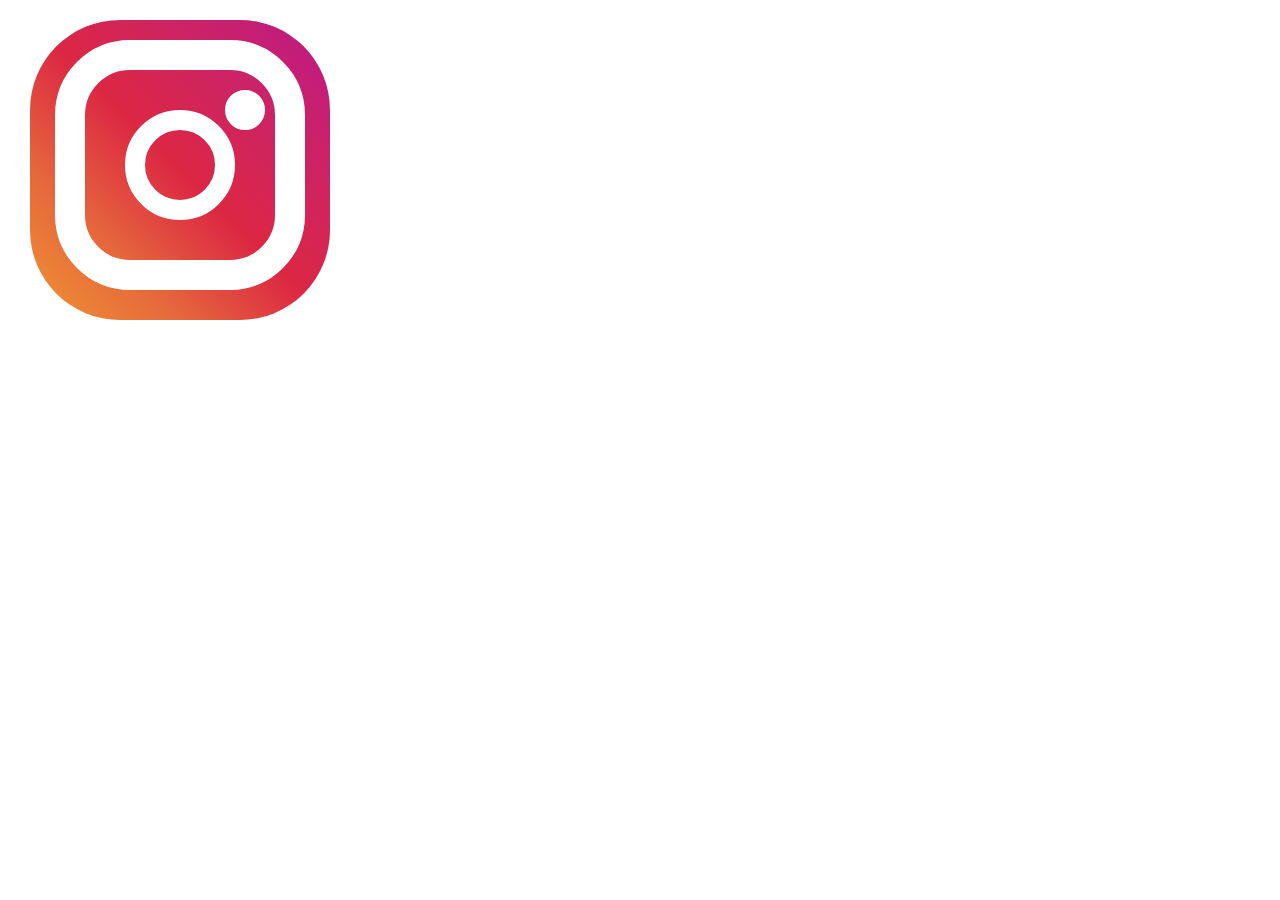
<file: Lesson11/index.html>
<!DOCTYPE html>
<html lang="en">
<head>
    <meta charset="UTF-8">
    <meta http-equiv="X-UA-Compatible" content="IE=edge">
    <meta name="viewport" content="width=device-width, initial-scale=1.0">
    <title>Document</title>
    <link rel="stylesheet" href="assets/CSS/style.css">
</head>
<body>
    <div class="logo">
        <div class="white-line">
            <div class="round"></div>
            <div class="circle"></div>
        </div>
    </div>
</body>
</html>
</file>
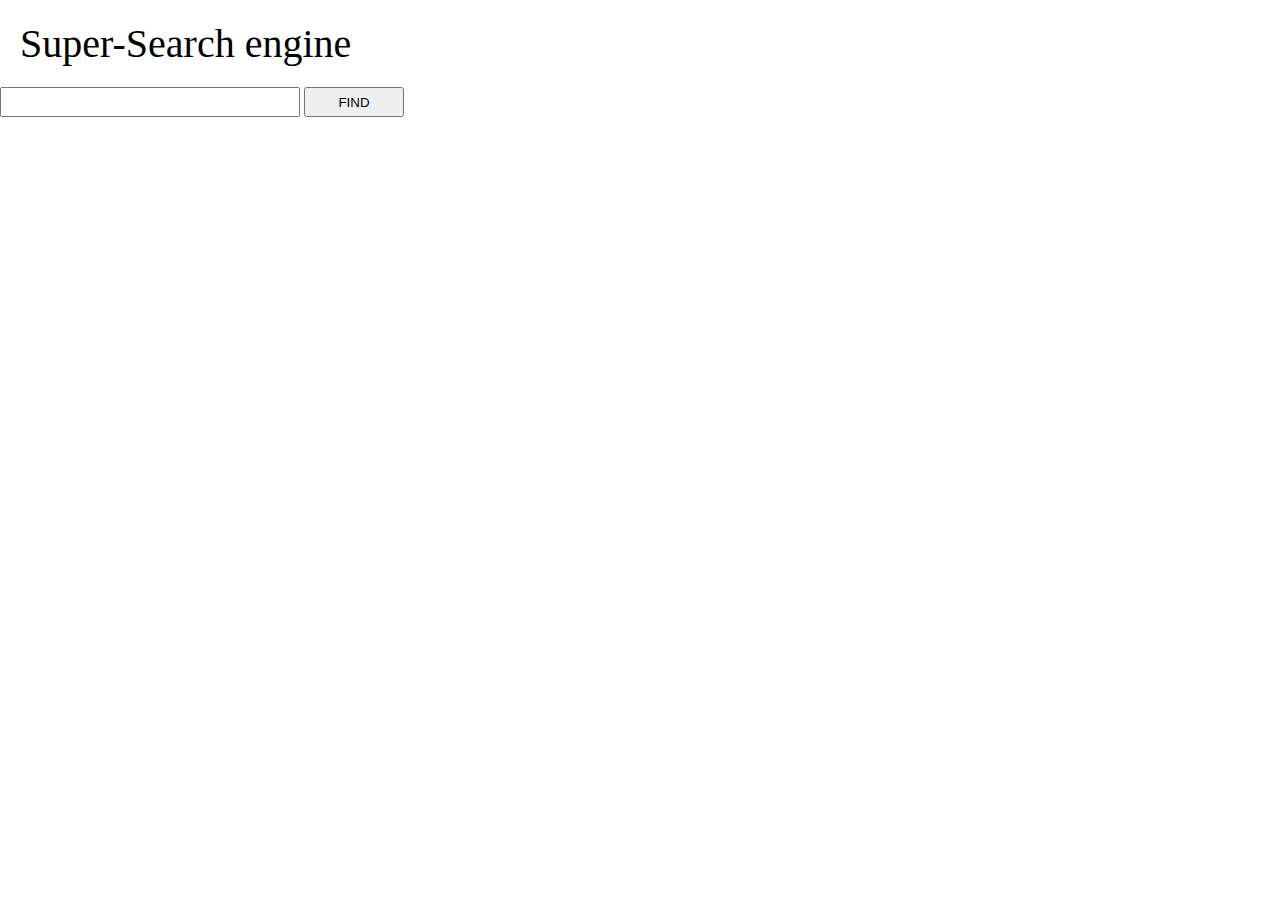
<file: Lesson12/index.html>
<!DOCTYPE html>
<html lang="en">
<head>
    <meta charset="UTF-8">
    <meta http-equiv="X-UA-Compatible" content="IE=edge">
    <meta name="viewport" content="width=device-width, initial-scale=1.0">
    <title>Document</title>
    <link rel="stylesheet" href="assets/CSS/style.css">
</head>
<body>
    <form>
        <legend>Super-Search engine</legend>
        <input type="text">
        <button>FIND</button>
    </form>
</body>
</html>
</file>
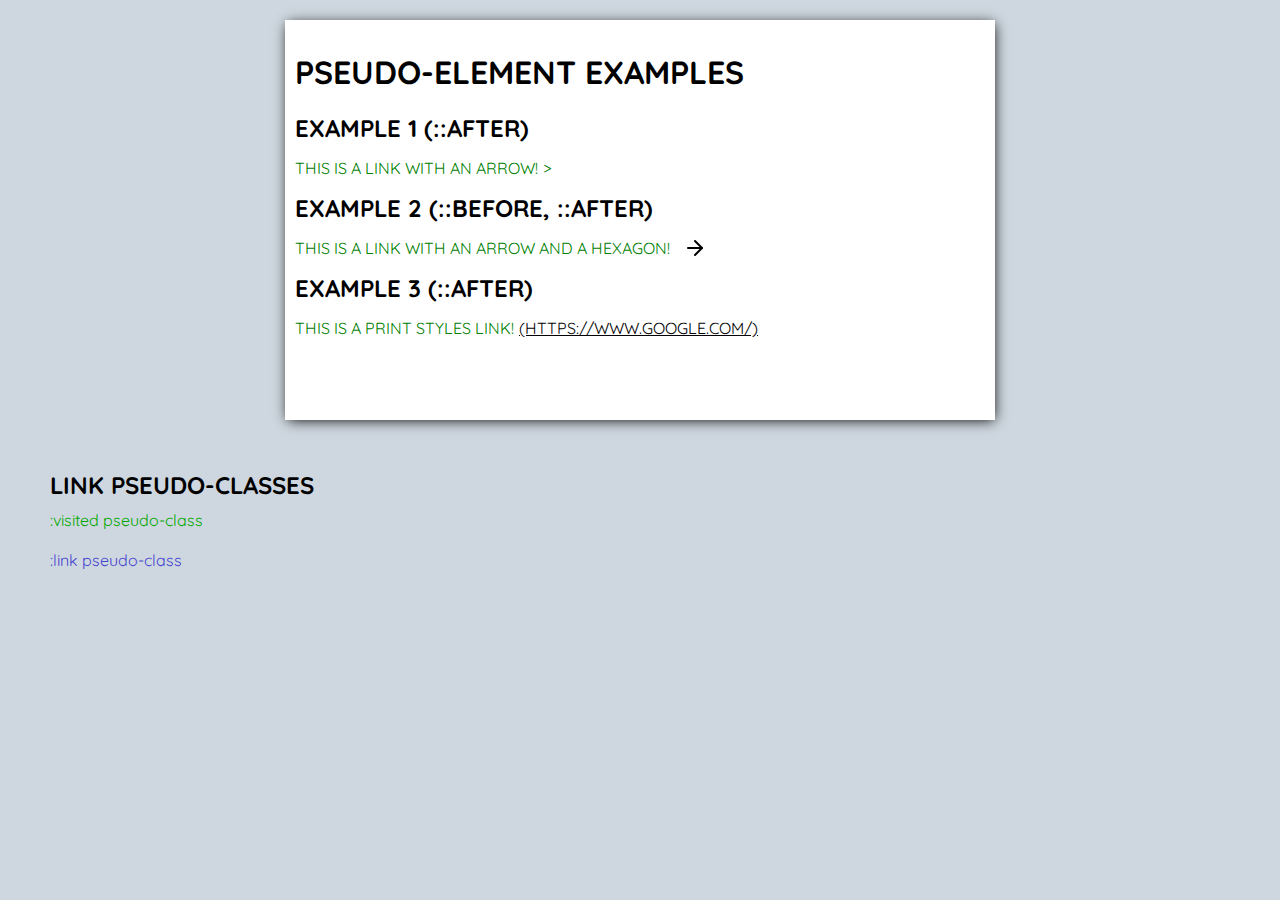
<file: Lesson13/index.html>
<!DOCTYPE html>
<html lang="en">
<head>
    <meta charset="UTF-8">
    <meta http-equiv="X-UA-Compatible" content="IE=edge">
    <meta name="viewport" content="width=device-width, initial-scale=1.0">
    <title>Document</title>
    <link rel="stylesheet" href="assets/CSS/style.css">
</head>
<body>
    <div class="container">
        <h1>PSEUDO-ELEMENT EXAMPLES</h1>
        <h2>EXAMPLE 1 (::AFTER)</h2>
        <p><a class="arrow" href="*">THIS IS A LINK WITH AN ARROW!</a></p>
        <h2>EXAMPLE 2 (::BEFORE, ::AFTER)</h2>
        <p><a class="hexagon" href="*">THIS IS A LINK WITH AN ARROW AND A HEXAGON!</a></p>
        <h2>EXAMPLE 3 (::AFTER)</h2>
        <p><a class="print" href="https://www.google.com/">THIS IS A PRINT STYLES LINK!</a></p>
    </div>
    <div class="link-h2">
        <h2>
        LINK PSEUDO-CLASSES
        </h2>
        <div class="link">
            <a class="visited" href="*">:visited pseudo-class</a>
            <a class="link" href="*">:link pseudo-class</a>
        </div>
    </div>
</body>
</html>
</file>
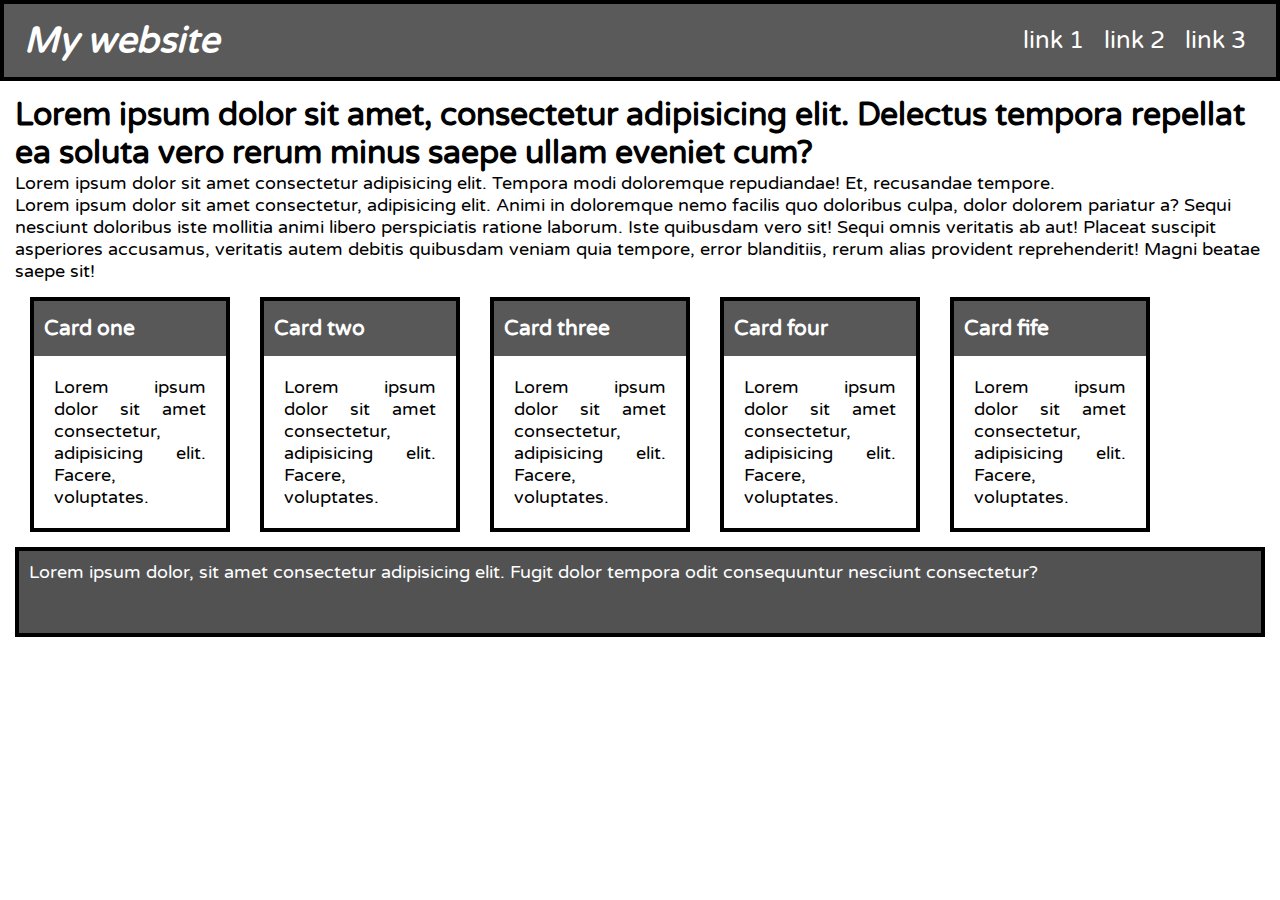
<file: Lesson14/index.html>
<!DOCTYPE html>
<html lang="en">
<head>
    <meta charset="UTF-8">
    <meta http-equiv="X-UA-Compatible" content="IE=edge">
    <meta name="viewport" content="width=device-width, initial-scale=1.0">
    <title>Document</title>
    <link rel="stylesheet" href="assets/CSS/style.css">
</head>
<body>
    <header>
        <h1>My website</h1>
        <nav>
            <ul>
                <li><a href="*">link 1</a></li>
                <li><a href="*">link 2</a></li>
                <li><a href="*">link 3</a></li>
            </ul>
        </nav>
    </header>
    <main>
        <div class="main-left">
            <div class="main-title">
                <h2>Lorem ipsum dolor sit amet, consectetur adipisicing elit. Delectus tempora repellat ea soluta vero rerum minus saepe ullam eveniet cum?</h2>
            </div>
            <p>Lorem ipsum dolor sit amet consectetur adipisicing elit. Tempora modi doloremque repudiandae! Et, recusandae tempore.</p>
            <p>Lorem ipsum dolor sit amet consectetur, adipisicing elit. Animi in doloremque nemo facilis quo doloribus culpa, dolor dolorem pariatur a? Sequi nesciunt doloribus iste mollitia animi libero perspiciatis ratione laborum.
            Iste quibusdam vero sit! Sequi omnis veritatis ab aut! Placeat suscipit asperiores accusamus, veritatis autem debitis quibusdam veniam quia tempore, error blanditiis, rerum alias provident reprehenderit! Magni beatae saepe sit!</p>
            <div class="cards">
                <div class="card">
                    <div class="card-title">
                        <h3>Card one</h3>
                    </div>
                    <div class="card-text">
                        <p>Lorem ipsum dolor sit amet consectetur, adipisicing elit. Facere, voluptates.</p>
                    </div>
                </div>
                <div class="card">
                    <div class="card-title">
                        <h3>Card two</h3>
                    </div>
                    <div class="card-text">
                        <p>Lorem ipsum dolor sit amet consectetur, adipisicing elit. Facere, voluptates.</p>
                    </div>
                </div>
                <div class="card">
                    <div class="card-title">
                        <h3>Card three</h3>
                    </div>
                    <div class="card-text">
                        <p>Lorem ipsum dolor sit amet consectetur, adipisicing elit. Facere, voluptates.</p>
                    </div>
                </div>
                <div class="card">
                    <div class="card-title">
                        <h3>Card four</h3>
                    </div>
                    <div class="card-text">
                        <p>Lorem ipsum dolor sit amet consectetur, adipisicing elit. Facere, voluptates.</p>
                    </div>
                </div>
                <div class="card">
                    <div class="card-title">
                        <h3>Card fife</h3>
                    </div>
                    <div class="card-text">
                        <p>Lorem ipsum dolor sit amet consectetur, adipisicing elit. Facere, voluptates.</p>
                    </div>
                </div>
            </div>
        </div>
        <div class="main-right">
            <p>Lorem ipsum dolor, sit amet consectetur adipisicing elit. Fugit dolor tempora odit consequuntur nesciunt consectetur?</p>
        </div>
    </main>
</body>
</html>
</file>
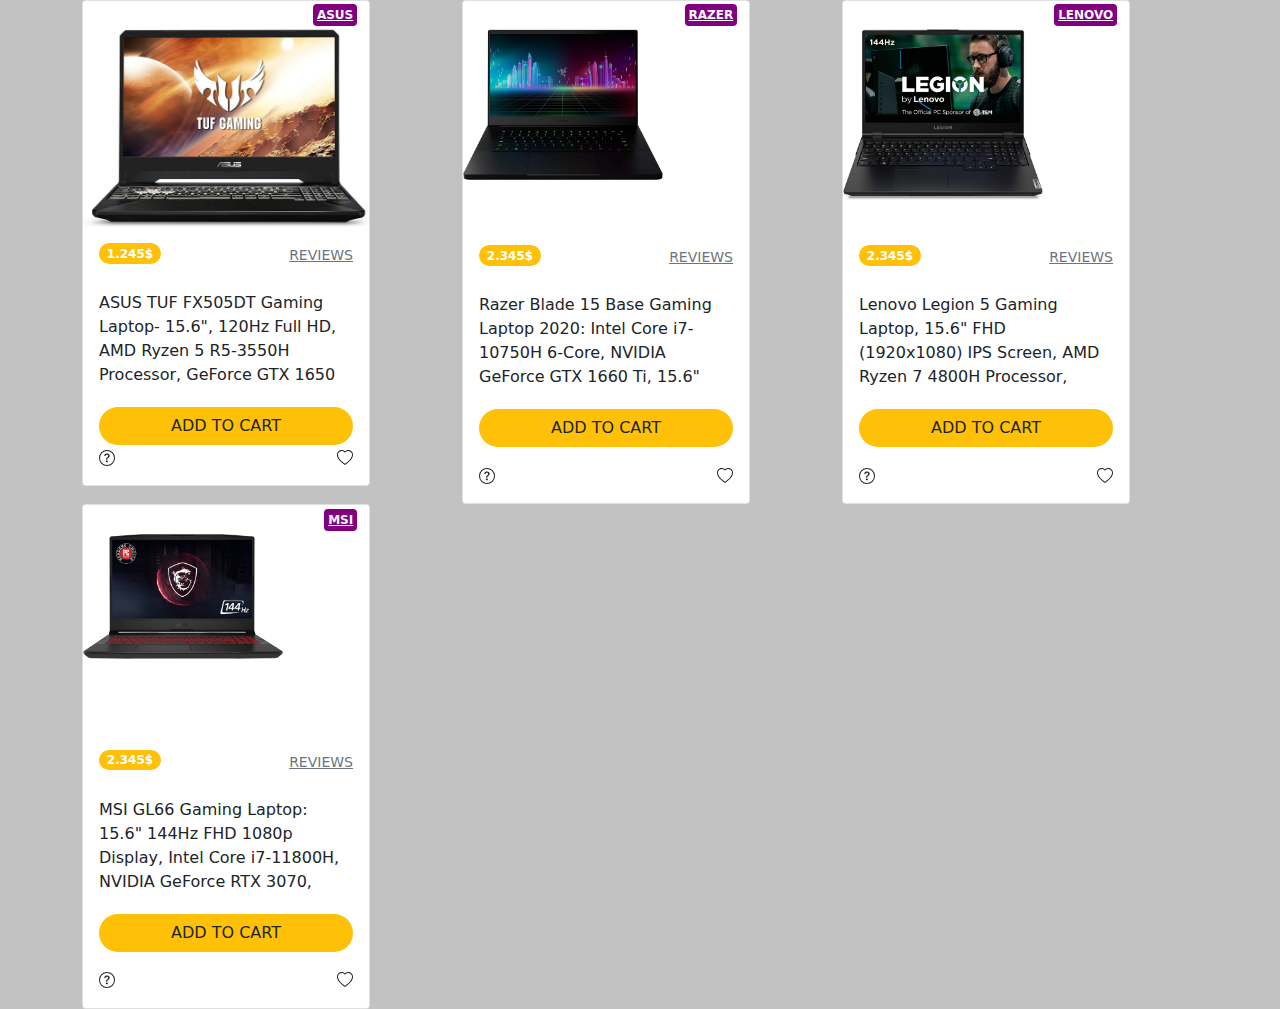
<file: Lesson17/index.html>
<!DOCTYPE html>
<html lang="en">
<head>
    <meta charset="UTF-8">
    <meta http-equiv="X-UA-Compatible" content="IE=edge">
    <meta name="viewport" content="width=device-width, initial-scale=1.0">
    <title>Document</title>
    <link rel="stylesheet" href="./css/bootstrap.min.css">
    <link rel="stylesheet" href="./assets/CSS/style.css">
</head>
<body>
    <div class="container">
        <div class="row">
            <div class="col">
                <div class="card" style="width: 18rem;">
                    <div class="clearfix align-self-end badge m-1 name">
                        <a href="*" class="rounded text-light p-1 logo">ASUS</a>
                    </div>
                    <div class="imd">
                      <img src="./assets/img/Tuf-gaming.jpg" class="card-img-top" alt="...">
                    </div>
                    <div class="card-body">
                        <span class="float-start badge bg-warning rounded-pill label-bottomx">1.245$</span> 
                        <span class="float-end"><a href="#" class="small text-muted text-uppercase aff-link">reviews</a></span>
                      <p class="card-text mt-5 ">ASUS TUF FX505DT Gaming Laptop- 15.6", 120Hz Full HD, AMD Ryzen 5 R5-3550H Processor, GeForce GTX 1650 Graphics, 8GB DDR4, 256GB PCIe SSD, RGB Keyboard, Windows 10 64-bit - FX505DT-AH51</p>
                      <a href="#" class="btn rounded-pill bg-warning w-100">ADD TO CART</a>
                      <div>
                          <span class="float-start">
                            <svg xmlns="http://www.w3.org/2000/svg" width="16" height="16" fill="currentColor" class="bi bi-question-circle" viewBox="0 0 16 16">
                                <path d="M8 15A7 7 0 1 1 8 1a7 7 0 0 1 0 14zm0 1A8 8 0 1 0 8 0a8 8 0 0 0 0 16z"/>
                                <path d="M5.255 5.786a.237.237 0 0 0 .241.247h.825c.138 0 .248-.113.266-.25.09-.656.54-1.134 1.342-1.134.686 0 1.314.343 1.314 1.168 0 .635-.374.927-.965 1.371-.673.489-1.206 1.06-1.168 1.987l.003.217a.25.25 0 0 0 .25.246h.811a.25.25 0 0 0 .25-.25v-.105c0-.718.273-.927 1.01-1.486.609-.463 1.244-.977 1.244-2.056 0-1.511-1.276-2.241-2.673-2.241-1.267 0-2.655.59-2.75 2.286zm1.557 5.763c0 .533.425.927 1.01.927.609 0 1.028-.394 1.028-.927 0-.552-.42-.94-1.029-.94-.584 0-1.009.388-1.009.94z"/>
                              </svg>
                          </span>
                          <span class="float-end">
                            <svg xmlns="http://www.w3.org/2000/svg" width="16" height="16" fill="currentColor" class="bi bi-heart" viewBox="0 0 16 16">
                                <path d="m8 2.748-.717-.737C5.6.281 2.514.878 1.4 3.053c-.523 1.023-.641 2.5.314 4.385.92 1.815 2.834 3.989 6.286 6.357 3.452-2.368 5.365-4.542 6.286-6.357.955-1.886.838-3.362.314-4.385C13.486.878 10.4.28 8.717 2.01L8 2.748zM8 15C-7.333 4.868 3.279-3.04 7.824 1.143c.06.055.119.112.176.171a3.12 3.12 0 0 1 .176-.17C12.72-3.042 23.333 4.867 8 15z"/>
                              </svg>
                          </span>
                      </div>
                    </div>
                </div>
            </div>
            <div class="col">
                <div class="card" style="width: 18rem;">
                  <div class="clearfix align-self-end badge m-1">
                    <a href="*" class="rounded text-light p-1 logo">RAZER</a>
                  </div>
                  <div class="img">
                    <img src="./assets/img/razer.jpg" class="card-img-top" alt="...">
                  </div>
                    <div class="card-body">
                      <span class="float-start badge bg-warning rounded-pill label-bottomx">2.345$</span> 
                        <span class="float-end"><a href="#" class="small text-muted text-uppercase aff-link">reviews</a></span>
                      <p class="card-text mt-5">Razer Blade 15 Base Gaming Laptop 2020: Intel Core i7-10750H 6-Core, NVIDIA GeForce GTX 1660 Ti, 15.6" FHD 1080p 120Hz, 16GB RAM, 256GB SSD, CNC Aluminum, Chroma RGB Lighting, Black</p>
                      <a href="#" class="btn rounded-pill bg-warning w-100">ADD TO CART</a>
                    </div>
                    <div class="mb-3 mx-3">
                      <span class="float-start">
                        <svg xmlns="http://www.w3.org/2000/svg" width="16" height="16" fill="currentColor" class="bi bi-question-circle" viewBox="0 0 16 16">
                            <path d="M8 15A7 7 0 1 1 8 1a7 7 0 0 1 0 14zm0 1A8 8 0 1 0 8 0a8 8 0 0 0 0 16z"/>
                            <path d="M5.255 5.786a.237.237 0 0 0 .241.247h.825c.138 0 .248-.113.266-.25.09-.656.54-1.134 1.342-1.134.686 0 1.314.343 1.314 1.168 0 .635-.374.927-.965 1.371-.673.489-1.206 1.06-1.168 1.987l.003.217a.25.25 0 0 0 .25.246h.811a.25.25 0 0 0 .25-.25v-.105c0-.718.273-.927 1.01-1.486.609-.463 1.244-.977 1.244-2.056 0-1.511-1.276-2.241-2.673-2.241-1.267 0-2.655.59-2.75 2.286zm1.557 5.763c0 .533.425.927 1.01.927.609 0 1.028-.394 1.028-.927 0-.552-.42-.94-1.029-.94-.584 0-1.009.388-1.009.94z"/>
                          </svg>
                      </span>
                      <span class="float-end">
                        <svg xmlns="http://www.w3.org/2000/svg" width="16" height="16" fill="currentColor" class="bi bi-heart" viewBox="0 0 16 16">
                            <path d="m8 2.748-.717-.737C5.6.281 2.514.878 1.4 3.053c-.523 1.023-.641 2.5.314 4.385.92 1.815 2.834 3.989 6.286 6.357 3.452-2.368 5.365-4.542 6.286-6.357.955-1.886.838-3.362.314-4.385C13.486.878 10.4.28 8.717 2.01L8 2.748zM8 15C-7.333 4.868 3.279-3.04 7.824 1.143c.06.055.119.112.176.171a3.12 3.12 0 0 1 .176-.17C12.72-3.042 23.333 4.867 8 15z"/>
                          </svg>
                      </span>
                  </div>
                </div>
            </div>
            <div class="col">
                <div class="card" style="width: 18rem;">
                  <div class="clearfix align-self-end badge m-1">
                    <a href="*" class="rounded text-light p-1 logo">LENOVO</a>
                  </div>
                  <div class="img">
                    <img src="./assets/img/legion.jpg" class="card-img-top" alt="...">
                  </div>
                    <div class="card-body">
                      <span class="float-start badge bg-warning rounded-pill label-bottomx">2.345$</span> 
                        <span class="float-end"><a href="#" class="small text-muted text-uppercase aff-link">reviews</a></span>
                      <p class="card-text mt-5">Lenovo Legion 5 Gaming Laptop, 15.6" FHD (1920x1080) IPS Screen, AMD Ryzen 7 4800H Processor, 16GB DDR4, 512GB SSD, NVIDIA GTX 1660Ti, Windows 10, 82B1000AUS, Phantom Black</p>
                      <a href="#" class="btn rounded-pill bg-warning w-100">ADD TO CART</a>
                    </div>
                    <div class="mb-3 mx-3">
                      <span class="float-start">
                        <svg xmlns="http://www.w3.org/2000/svg" width="16" height="16" fill="currentColor" class="bi bi-question-circle" viewBox="0 0 16 16">
                            <path d="M8 15A7 7 0 1 1 8 1a7 7 0 0 1 0 14zm0 1A8 8 0 1 0 8 0a8 8 0 0 0 0 16z"/>
                            <path d="M5.255 5.786a.237.237 0 0 0 .241.247h.825c.138 0 .248-.113.266-.25.09-.656.54-1.134 1.342-1.134.686 0 1.314.343 1.314 1.168 0 .635-.374.927-.965 1.371-.673.489-1.206 1.06-1.168 1.987l.003.217a.25.25 0 0 0 .25.246h.811a.25.25 0 0 0 .25-.25v-.105c0-.718.273-.927 1.01-1.486.609-.463 1.244-.977 1.244-2.056 0-1.511-1.276-2.241-2.673-2.241-1.267 0-2.655.59-2.75 2.286zm1.557 5.763c0 .533.425.927 1.01.927.609 0 1.028-.394 1.028-.927 0-.552-.42-.94-1.029-.94-.584 0-1.009.388-1.009.94z"/>
                          </svg>
                      </span>
                      <span class="float-end">
                        <svg xmlns="http://www.w3.org/2000/svg" width="16" height="16" fill="currentColor" class="bi bi-heart" viewBox="0 0 16 16">
                          <path d="m8 2.748-.717-.737C5.6.281 2.514.878 1.4 3.053c-.523 1.023-.641 2.5.314 4.385.92 1.815 2.834 3.989 6.286 6.357 3.452-2.368 5.365-4.542 6.286-6.357.955-1.886.838-3.362.314-4.385C13.486.878 10.4.28 8.717 2.01L8 2.748zM8 15C-7.333 4.868 3.279-3.04 7.824 1.143c.06.055.119.112.176.171a3.12 3.12 0 0 1 .176-.17C12.72-3.042 23.333 4.867 8 15z"/>
                        </svg>
                      </span>
                  </div>
                  </div>
            </div>
            <div class="col">
                <div class="card" style="width: 18rem;">
                  <div class="clearfix align-self-end badge m-1">
                    <a href="*" class="rounded text-light p-1 logo">MSI</a>
                  </div>
                  <div class="img">
                    <img src="./assets/img/msi.jpg" class="card-img-top" alt="...">
                  </div>
                    <div class="card-body">
                      <span class="float-start badge bg-warning rounded-pill label-bottomx">2.345$</span> 
                        <span class="float-end"><a href="#" class="small text-muted text-uppercase aff-link">reviews</a></span>
                      <p class="card-text mt-5">MSI GL66 Gaming Laptop: 15.6" 144Hz FHD 1080p Display, Intel Core i7-11800H, NVIDIA GeForce RTX 3070, 16GB, 512GB SSD, Win10, Black (11UGK-001)</p>
                      <a href="#" class="btn rounded-pill bg-warning w-100">ADD TO CART</a>
                    </div>
                    <div class="mb-3 mx-3">
                      <span class="float-start">
                        <svg xmlns="http://www.w3.org/2000/svg" width="16" height="16" fill="currentColor" class="bi bi-question-circle" viewBox="0 0 16 16">
                            <path d="M8 15A7 7 0 1 1 8 1a7 7 0 0 1 0 14zm0 1A8 8 0 1 0 8 0a8 8 0 0 0 0 16z"/>
                            <path d="M5.255 5.786a.237.237 0 0 0 .241.247h.825c.138 0 .248-.113.266-.25.09-.656.54-1.134 1.342-1.134.686 0 1.314.343 1.314 1.168 0 .635-.374.927-.965 1.371-.673.489-1.206 1.06-1.168 1.987l.003.217a.25.25 0 0 0 .25.246h.811a.25.25 0 0 0 .25-.25v-.105c0-.718.273-.927 1.01-1.486.609-.463 1.244-.977 1.244-2.056 0-1.511-1.276-2.241-2.673-2.241-1.267 0-2.655.59-2.75 2.286zm1.557 5.763c0 .533.425.927 1.01.927.609 0 1.028-.394 1.028-.927 0-.552-.42-.94-1.029-.94-.584 0-1.009.388-1.009.94z"/>
                          </svg>
                      </span>
                      <span class="float-end">
                        <svg xmlns="http://www.w3.org/2000/svg" width="16" height="16" fill="currentColor" class="bi bi-heart" viewBox="0 0 16 16">
                            <path d="m8 2.748-.717-.737C5.6.281 2.514.878 1.4 3.053c-.523 1.023-.641 2.5.314 4.385.92 1.815 2.834 3.989 6.286 6.357 3.452-2.368 5.365-4.542 6.286-6.357.955-1.886.838-3.362.314-4.385C13.486.878 10.4.28 8.717 2.01L8 2.748zM8 15C-7.333 4.868 3.279-3.04 7.824 1.143c.06.055.119.112.176.171a3.12 3.12 0 0 1 .176-.17C12.72-3.042 23.333 4.867 8 15z"/>
                          </svg>
                      </span>
                  </div>
                  </div>
            </div>
            
        </div>
    </div>
</body>
</html>
</file>
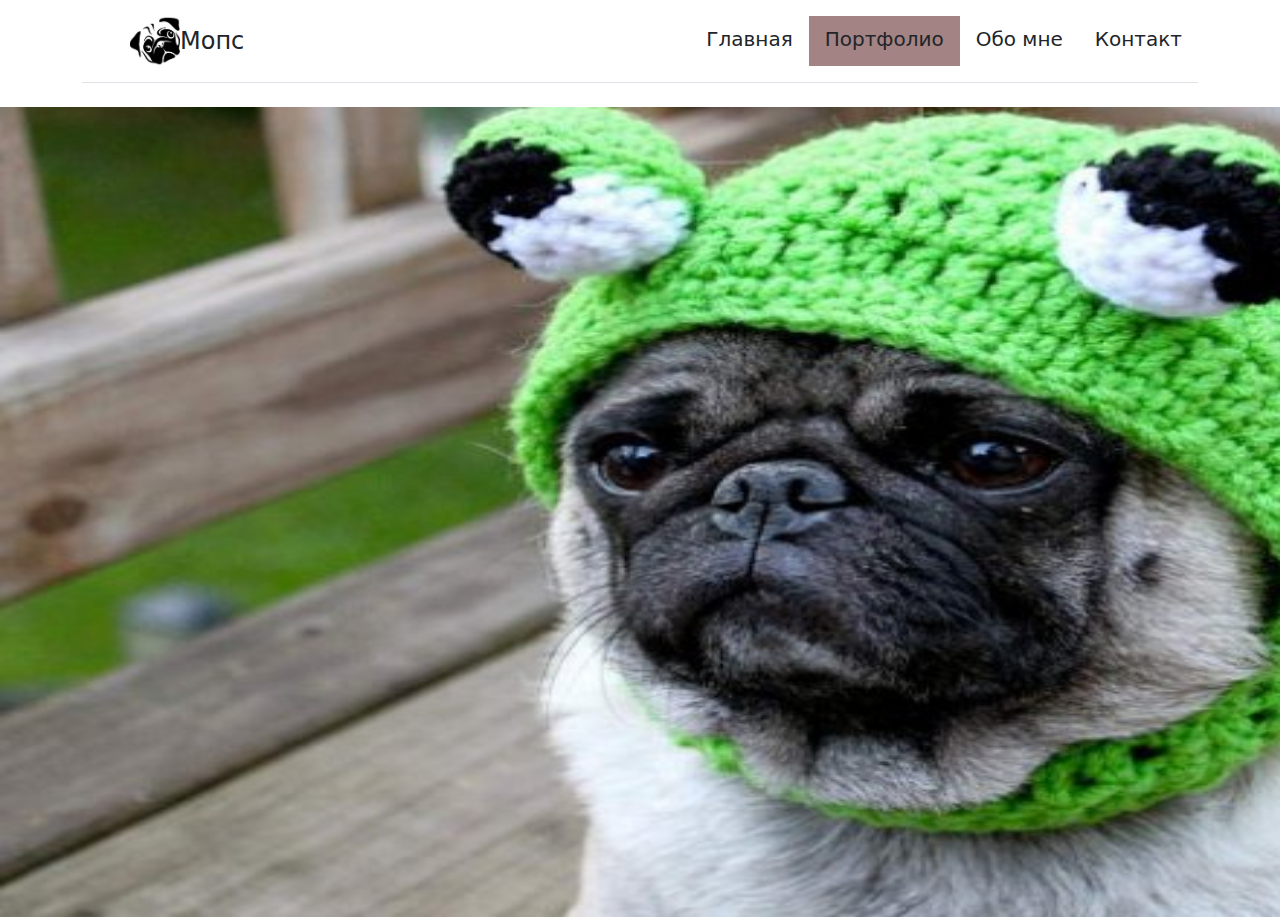
<file: Lesson18/index.html>
<!DOCTYPE html>
<html lang="en">
<head>
    <meta charset="UTF-8">
    <meta http-equiv="X-UA-Compatible" content="IE=edge">
    <meta name="viewport" content="width=device-width, initial-scale=1.0">
    <title>Document</title>
    <link rel="stylesheet" href="./css/bootstrap.min.css">
    <link rel="stylesheet" href="./assets/CSS/style.css">
</head>
<body>
    <div class="container">
        <header class="d-flex flex-wrap justify-content-center py-3 mb-4 border-bottom">
          <a href="/" class="d-flex align-items-center mb-3 mb-md-0 me-md-auto text-dark text-decoration-none">
            <svg class="bi me-2" width="40" height="32"><use xlink:href="#bootstrap"></use></svg>
            <img width="50px" class="" src="./assets/img/mops black.jpg" alt="">
            <span class="fs-4">Мопс</span>
          </a>
    
          <ul class="nav nav-pills">
            <li class="nav-item"><a href="#" class="nav-link text-dark uppercase fs-5" aria-current="page">Главная</a></li>
            <li class="nav-item activ"><a href="#" class="nav-link text-dark uppercase fs-5">Портфолио</a></li>
            <li class="nav-item"><a href="#" class="nav-link text-dark uppercase fs-5">Обо мне</a></li>
            <li class="nav-item"><a href="#" class="nav-link text-dark uppercase fs-5">Контакт</a></li>
          </ul>
        </header>
    </div>
    <div class="background">
      <img src="./assets/img/mops.png" alt="">
    </div>
</body>
</html>
</file>
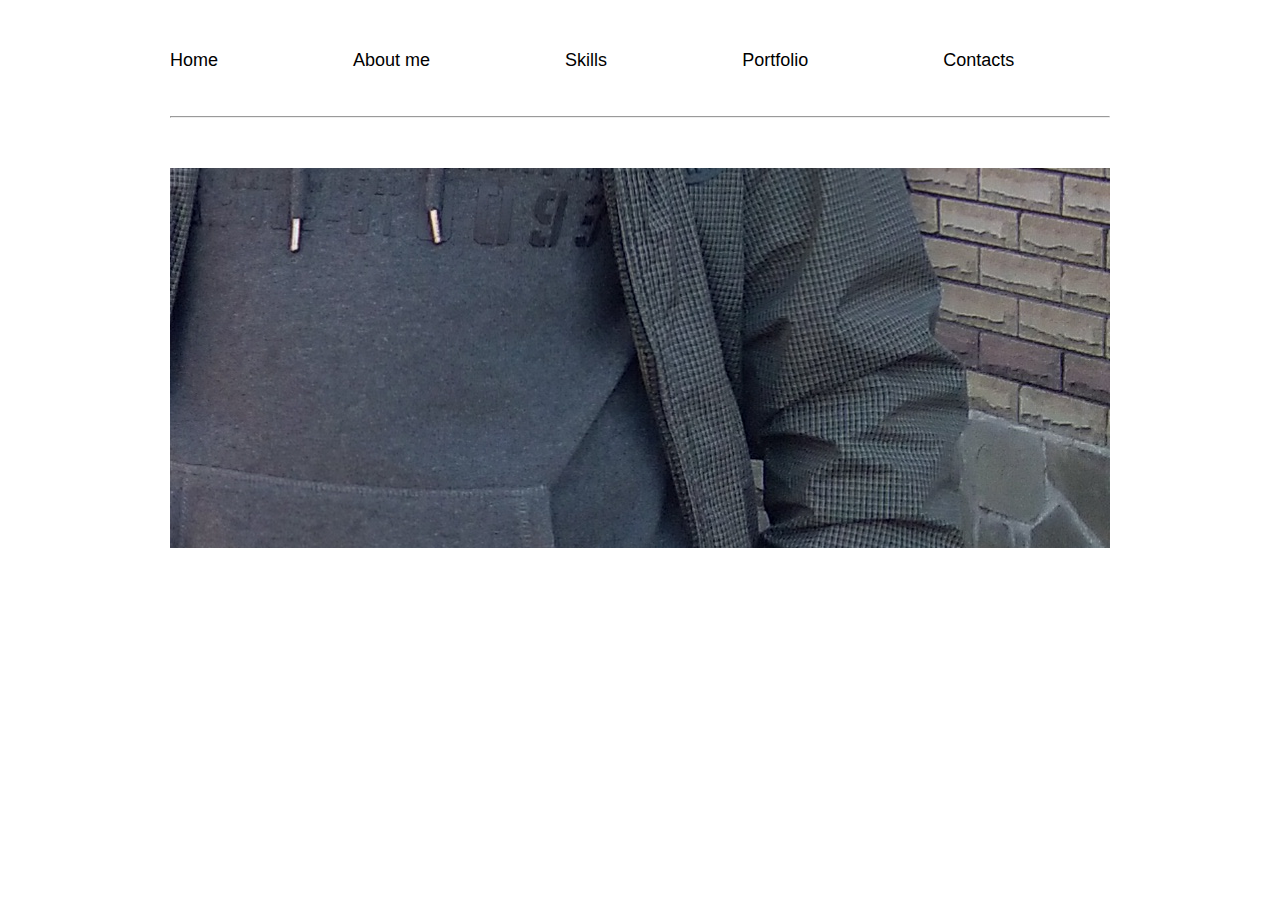
<file: Lesson21-23/index.html>
<!DOCTYPE html>
<html lang="en">
<head>
    <meta charset="UTF-8">
    <meta http-equiv="X-UA-Compatible" content="IE=edge">
    <meta name="viewport" content="width=device-width, initial-scale=1.0">
    <title>Document</title>
    <link rel="stylesheet" href="./assets/CSS/normalize.css">
    <link rel="stylesheet" href="./assets/CSS/style.css">
</head>
<body>
    <div class="container">
        <header>
            <nav>
                <ul>
                    <li>Home</li>
                    <li>About me</li>
                    <li>Skills</li>
                    <li>Portfolio</li>
                    <li>Contacts</li>
                </ul>
                <hr>
            </nav>
            <div class="header-img">
            </div>
        </header>
    </div>
</body>
</html>
</file>
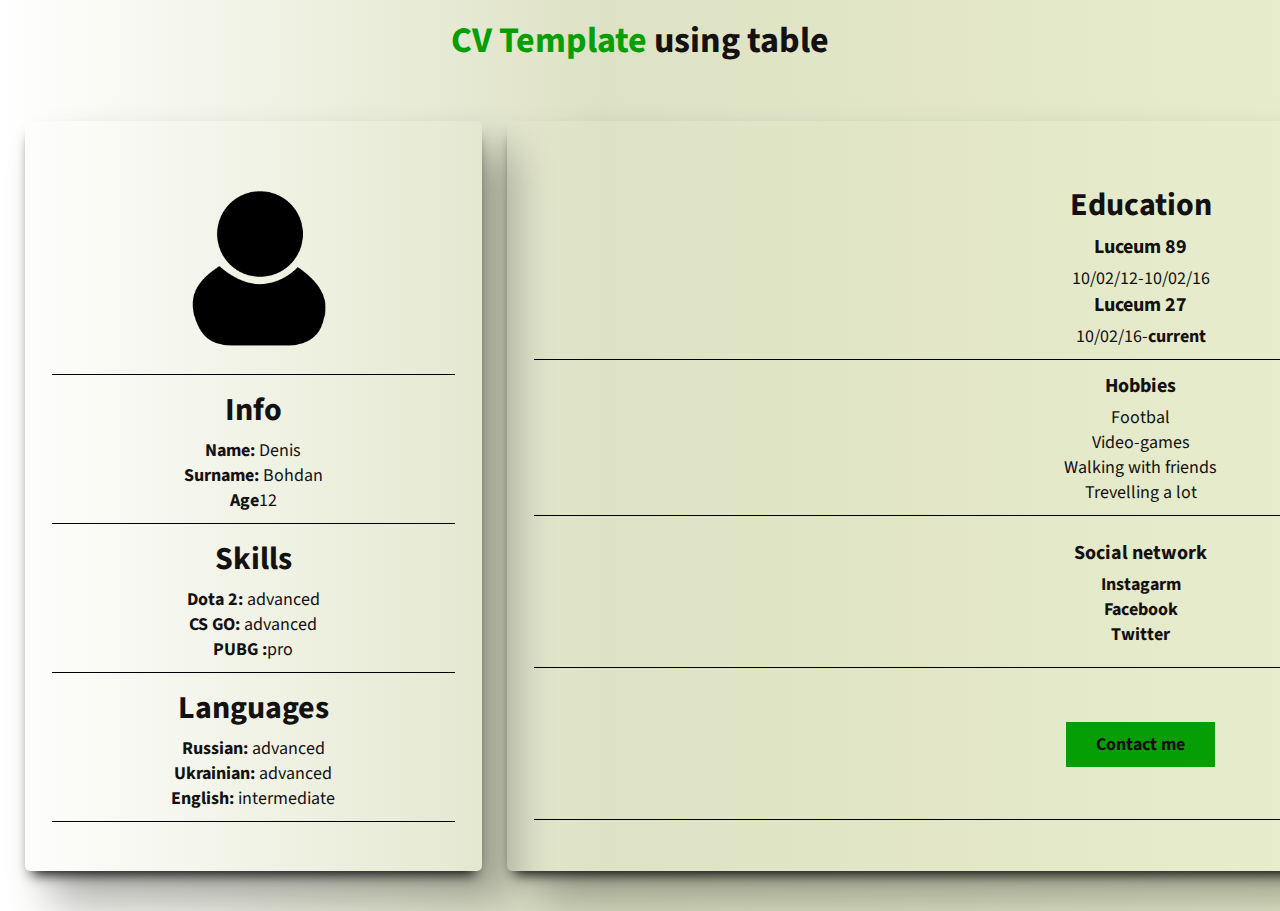
<file: Lesson4/index.html>
<!DOCTYPE html>
<html lang="en">
<head>
    <meta charset="UTF-8">
    <meta http-equiv="X-UA-Compatible" content="IE=edge">
    <meta name="viewport" content="width=device-width, initial-scale=1.0">
    <title>Lesson4</title>
    <link rel="stylesheet" href="assets/CSS/style.css">
</head>
<body>
    <h1>
        <span>CV Template</span> using table
    </h1>
    <table class="main">
        <tr>
            <td class="main-left">
                <table>
                    <tr>
                        <td>
                            <img class="images" src="assets/img/icon.png" alt="Loading...">
                        </td>
                    </tr>
                    <tr>
                        <td>
                            <h2>Info</h2>
                            <ul>
                                <li><strong>Name: </strong>Denis</li>
                                <li><strong>Surname: </strong>Bohdan</li>
                                <li><strong>Age</strong>12</li>
                            </ul>
                        </td>
                    </tr>
                    <tr>
                        <td>
                            <h2>Skills</h2>
                            <ul>
                                <li><strong>Dota 2: </strong>advanced</li>
                                <li><strong>CS GO: </strong>advanced</li>
                                <li><strong>PUBG :</strong>pro</li>
                            </ul>
                        </td>
                    </tr>
                    <tr>
                        <td>
                            <h2>Languages</h2>
                            <ul>
                                <li><strong>Russian: </strong>advanced</li>
                                <li><strong>Ukrainian: </strong>advanced</li>
                                <li><strong>English: </strong>intermediate</li>
                            </ul>
                        </td>
                    </tr>
                </table>
            </td>
            <td class="main-right">
                <table>
                    <tr>
                        <td>
                            <h2>Education</h2>
                            <ul>
                                <li><h3>Luceum 89</h3></li>
                                <li><p>10/02/12-10/02/16</p></li>
                                <li><h3>Luceum 27</h3></li>
                                <li><p>10/02/16-<strong>current</strong></p></li>
                            </ul>
                        </td>
                    </tr>
                    <tr>
                        <td>
                            <h3>Hobbies</h3>
                            <ul>
                                <li>Footbal</li>
                                <li>Video-games</li>
                                <li>Walking with friends</li>
                                <li>Trevelling a lot</li>
                            </ul>
                        </td>
                    </tr>
                    <tr>
                        <td>
                            <h3>Social network</h3>
                            <ul>
                                <li><a href="https://www.instagram.com/gg_vip_exet_gg/">Instagarm</a></li>
                                <li><a href="https://www.facebook.com/profile.php?id=100039551209182">Facebook</a></li>
                                <li><a href="https://twitter.com/twitted_knitter">Twitter</a></li>
                            </ul>
                        </td>
                    </tr>
                    <tr>
                        <td class="center">
                            <a class="btn" href="https://www.instagram.com/gg_vip_exet_gg/">Contact me</a>
                        </td>
                    </tr>

                </table>
            </td>
        </tr>
    </table>
</body>
</html>
</file>
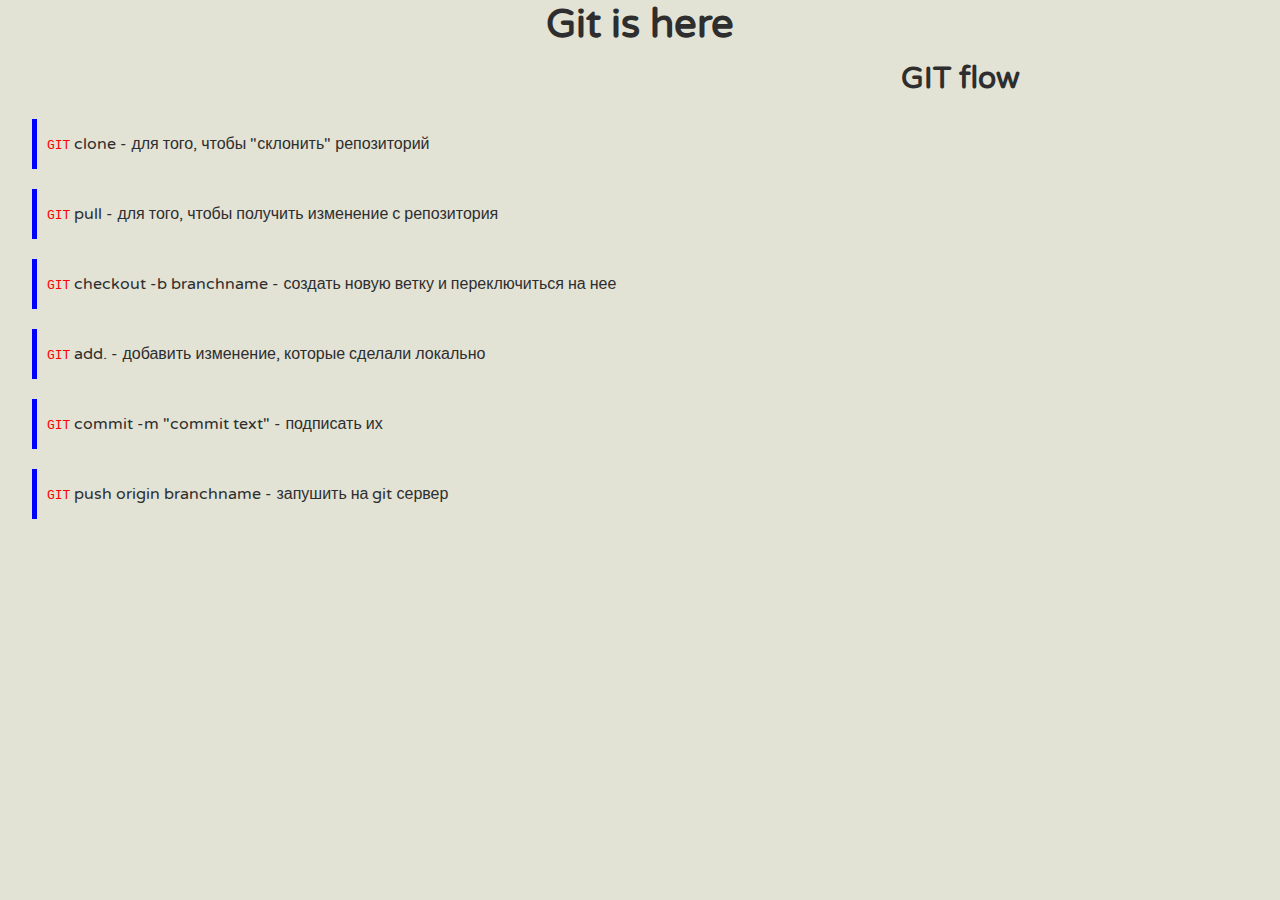
<file: Lesson5/index.html>
<!DOCTYPE html>
<html lang="en">
<head>
    <meta charset="UTF-8">
    <meta http-equiv="X-UA-Compatible" content="IE=edge">
    <meta name="viewport" content="width=device-width, initial-scale=1.0">
    <title>Document</title>
    <link rel="stylesheet" href="assets/CSS/style.css">
</head>
<body>
    <h1>Git is here</h1>
    <table>
        <tr>
            <th>GIT flow</th>
        </tr>
        <tr>
            <td>
                <p><code>GIT</code> <span>clone</span> - для того, чтобы "склонить" репозиторий</p>
                <p><code>GIT</code> <span>pull</span> - для того, чтобы получить изменение с репозитория</p>
                <p><code>GIT</code> <span>checkout</span> -b branchname - создать новую ветку и переключиться на нее </p>
                <p><code>GIT</code> <span>add.</span> - добавить изменение, которые сделали локально</p>
                <p><code>GIT</code> <span>commit</span> -m "commit text" - подписать их</p>
                <p><code>GIT</code> <span>push</span> origin branchname - запушить на git сервер</p>
            </td>
        </tr>
    </table>
</body>
</html>
</file>
<file: Lesson11/assets/CSS/style.css>
*{
    margin: 0;
    padding: 0;
    box-sizing: border-box;
}
.logo{
    width: 300px;
    height: 300px;
    border-radius: 30%;
    margin: 20px 30px;
    background: #f09433; 
    background: -moz-linear-gradient(45deg, #f09433 0%, #e6683c 25%, #dc2743 50%, #cc2366 75%, #bc1888 100%); 
    background: -webkit-linear-gradient(45deg, #f09433 0%,#e6683c 25%,#dc2743 50%,#cc2366 75%,#bc1888 100%); 
    background: linear-gradient(45deg, #f09433 0%,#e6683c 25%,#dc2743 50%,#cc2366 75%,#bc1888 100%); 
 }
 .white-line{
    background-color: none;
    border: 30px solid white;
    width: 250px;
    height: 250px;
    border-radius: 30%;
    margin: 20px 25px;
    position: fixed;
    top: 20px;
}
.round{
    width: 110px;
    height: 110px;
    border: 20px solid white;
    border-radius: 100px;
    position: relative;
    top: 40px;
    left: 40px;
}
.circle{
    width: 10px;
    height: 10px;
    border-radius: 100%;
    border: 20px solid white;
    position: relative;
    top: -90px;
    left: 140px;
}
</file>
<file: Lesson12/assets/CSS/style.css>
*{
    padding: 0;
    margin: 0;
    box-sizing: border-box;
}
legend{
    font-size: 40px;
    margin: 20px;
}
input{
    width: 300px;
    height: 30px;
}
button{
    width: 100px;
    height: 30px;
}
</file>
<file: Lesson13/assets/CSS/style.css>
@import url('https://fonts.googleapis.com/css2?family=Quicksand&display=swap');
*{
    margin: 0;
    padding: 0;
    box-sizing: border-box;
}
body{
    background-color: rgb(206, 215, 223);
    font-family: 'Quicksand', sans-serif;
}
.container{
    width: 710px;
    height: 400px;
    margin: 20px auto;
    background-color: white;
    -webkit-box-shadow: 1px 2px 13px -2px #000000; 
box-shadow: 1px 2px 13px -2px #000000;
padding: 20px 10px;
font-size: 16px;
font-weight: 400px;
line-height: 2;
}
.container > p > a{
    text-decoration: none;
    color: green;
    text-transform: uppercase;
    display: inline-block;
}
a{
    color:rgb(1, 168, 1);
    text-decoration: none;
}
.arrow{
    position: relative;
    margin-right: 20px;

}
.arrow:after{
    content: ">";
    position:absolute;
    margin: 0 5px;
}
.arrow:hover::after,
.arrow:focus::after,
.arrow:active::after{
    -moz-transform: translate(5px, 0px);
-webkit-transform: translate(5px, 0px);
-o-transform: translate(5px, 0px);
-ms-transform: translate(5px, 0px);
transform: translate(5px, 0px);
transition: 0.8s;
}
.hexagon{
    position: relative;
    margin-right: 50px;
}

.hexagon::before{
    background: url("/Lesson13/assets/img/arrow.svg") center center no-repeat;
    content: "";
    width: 30px;
    height: 20px;
    position: absolute;
    top: 0;
    bottom: 0;
    left: 385px;
    margin: auto;
    padding: 0;

}

.hexagon:active::after{
    background: url("/Lesson13/assets/img/hexagon.svg") center center no-repeat;
    content: "";
    width: 50px;
    height: 50px;
    position: absolute;
    top: 0;
    bottom: 0;
    margin: auto;
    padding: 0;
}
.hexagon:hover::after
.hexagon:focus::after
.hexagon:active::after{
    -moz-transform: rotate(3853deg);
-webkit-transform: rotate(3853deg);
-o-transform: rotate(3853deg);
-ms-transform: rotate(3853deg);
transform: rotate(3853deg);
}
.print::after{
    content: "("attr(href)")";
    text-decoration: underline;
    margin-left: 5px;
    color: #000;
}
.link a{
    padding-top: 40px;
}
.link{
    width: 160px;
    height: 100px;
    line-height: 40px;
}
.link-h2{
    margin: 50px;
}
.visited:visited{
    color: lawngreen;
}
.link:link{
    color: rgb(68, 68, 207);
}
</file>
<file: Lesson14/assets/CSS/style.css>
@import url('https://fonts.googleapis.com/css2?family=Varela+Round&display=swap');
*{
    margin: 0;
    padding: 0;
    box-sizing: border-box;
}
body{
    font-family: 'Varela Round', sans-serif;
    background-color: white;
    font-size: 18px;
}
header{
    background-color: rgb(90, 90, 90);
    border: 4px solid black;
    display: flex;
    justify-content: space-between;
    align-items: center;
    padding: 15px 20px;
}
header h1{
    color: white;
    font-style: italic;
    font-size: 36px;
}
main h2{
    font-size: 32px;
}
nav ul{
    display: flex;
}
nav li{
    display: flex;
}
nav a{
    padding: 5px 10px;
    text-decoration: none;
    color: white;
    font-size: 24px;
}
main{
    display: flex;
    padding: 15px;
    width: 100%;
}
.main-right{
    width: 50%;
    height: 70vh;
    background-color: rgb(82, 82, 82);
    border: 4px solid black;
}
.main-right p{
    padding: 10px;
    color: white;
}
.main-left{
    width: 50%;
}
.cards{
    display: flex;
    flex-wrap: wrap;
    width: 100%;
}
.card{
    max-width: 200px;
    height: auto;
    border: 4px solid black;
    margin: 15px;
}
.card-title{
    background: rgb(88, 88, 88);
    color: white;
    padding: 15px 10px;
}
.card-text{
    padding: 20px;
    text-align: justify;
}
@media screen and (max-width:1284px){
    main{
        flex-direction: column;
    }
    .main-left{
        width: 100%;
    }
    .main-right{
        width: 100%;
        height: 10vh;
    }
}
@media screen and (max-width:768px){
    header{
        display: block;
    }
    header nav{
        display: block;
    }
    
}
</file>
<file: Lesson17/assets/CSS/style.css>
body{
    background-color: rgb(194, 194, 194);
}
.btn{
    background-color: yellow;
}
path{
    cursor: pointer;
}
.img{
    width: 200px;
    height: 200px;
}
.logo{
    background-color: purple;
}
.card-text{
    height: 100px;
    overflow:hidden ;
}
.card-body a:hover{
    color: white;
}
.bi-heart:hover{
    color: red;
}
.bi-question-circle:hover{
    color: white;
    background-color: gray;
    border-radius: 100%;
}
.card:hover{
    -webkit-box-shadow: 6px 7px 43px 4px rgba(0,0,0,0.6); 
    box-shadow: 6px 7px 43px 4px rgba(0,0,0,0.6);
    transform: scale(1.03);
}
</file>
<file: Lesson18/assets/CSS/style.css>
*{
    margin: 0;
    padding: 0;
    box-sizing: border-box;
}
.activ{
    background-color: rgb(163, 131, 131);
}
.background{
}
.background>img{
    width: 200vh;
    height: 90vh;
}
</file>
<file: Lesson21-23/assets/CSS/style.css>
*{
    padding: 0;
    margin: 0;
    box-sizing: border-box;
}
@import url('https://fonts.googleapis.com/css2?family=Roboto:wght@400;700&display=swap');
body{
    font-size: 18px;
    font-family: 'Roboto', sans-serif;
}
.container{
    width: 940px;
    margin: 0 auto;
    display: flex;
    justify-content: center;

}
ul{
    list-style-type: none;
    padding-bottom: 45px;
}
li{
    display: inline-block;
    padding-left: 130px;
}
ul li:first-child{
    padding: 0;
}
header{
    margin-top: 50px;
}
.header-img{
    margin-top: 50px;
    width: 940px;
    height: 380px;
    background: url(../img/icon.jpg)  right;
}
</file>
<file: Lesson4/assets/CSS/style.css>
@import url('https://fonts.googleapis.com/css2?family=Source+Sans+Pro:wght@300&display=swap');
body{
    font-family: 'Source Sans Pro', sans-serif;
    color: rgb(19, 17, 17);
    background: rgb(255,255,255);
    background: linear-gradient(90deg, rgba(255,255,255,1) 0%, rgba(222,226,196,1) 47%, rgba(231,236,204,1) 100%);
    font-size: 18px;
}
.images{
    width: 200px;
    text-align: center;
}
*{
    padding: 0;
    margin: 0;
    box-sizing: border-box;
}
ul{
    list-style-type: none;
}
h1{
    padding: 15px;
    text-align: center;
}
span{
    color: rgb(5, 158, 5);
}
h2{
    font-size: 32px;
    margin-bottom: 5px;
}
h3{
    font-size: 20px;
    margin-bottom: 5px;
}
.main{
    width: 1800px;
    height: 800px;
    margin: 15px auto;
    border-spacing: 25px;
}
.main-left, .main-right{
    border-radius: 5px;
    margin: 0 15px;
    padding: 0 25px;
    -webkit-box-shadow: 0px 10px 13px -7px #000000, 28px 30px 44px 2px rgba(0,0,0,0.3); 
box-shadow: 0px 10px 13px -7px #000000, 28px 30px 44px 2px rgba(0,0,0,0.3);
}
.main-left{
    width: 450px;
}
.main-left td{
    width: 450px;
    padding: 10px 30px;
    border-bottom: 1px solid black;
    text-align: center;
}
.main-right{
    width: 1250px;
}
.main-right td{
    width: 1250px;
    height: 150px;
    text-align: center;
    padding: 10px 30px;
    border-bottom: 1px solid black;
}
a{
    text-decoration: none;
    color: rgb(19, 17, 17);
    font-weight: bold;
}
.btn{
    padding: 10px 30px;
    background: rgb(5, 158, 5);
}
</file>
<file: Lesson5/assets/CSS/style.css>
@import url('https://fonts.googleapis.com/css2?family=Varela+Round&display=swap');
*{
    margin: 0;
    padding: 0;
    box-sizing: border-box;
}
body{
    font-family: 'Varela Round', sans-serif;
    color: rgb(46, 46, 46);
    background:rgb(226, 226, 213);
}
h1{
    text-align: center;
    font-size: 40px;
}
th{
    font-size: 30px;
    text-align: center;
}
table{
    width: 1900px;
    text-align: center;
    margin: 10px;
}
td{
    text-align: left;
}
p{
    border-left: 5px solid blue;
    margin: 20px;
    width: 1200px;
    height: 50px;
    line-height: 50px;
    vertical-align: middle;
    padding: 0 10px ;
}
p:hover{
    border-left: 5px solid red;
}
code{
    color: red;
}
</file>
